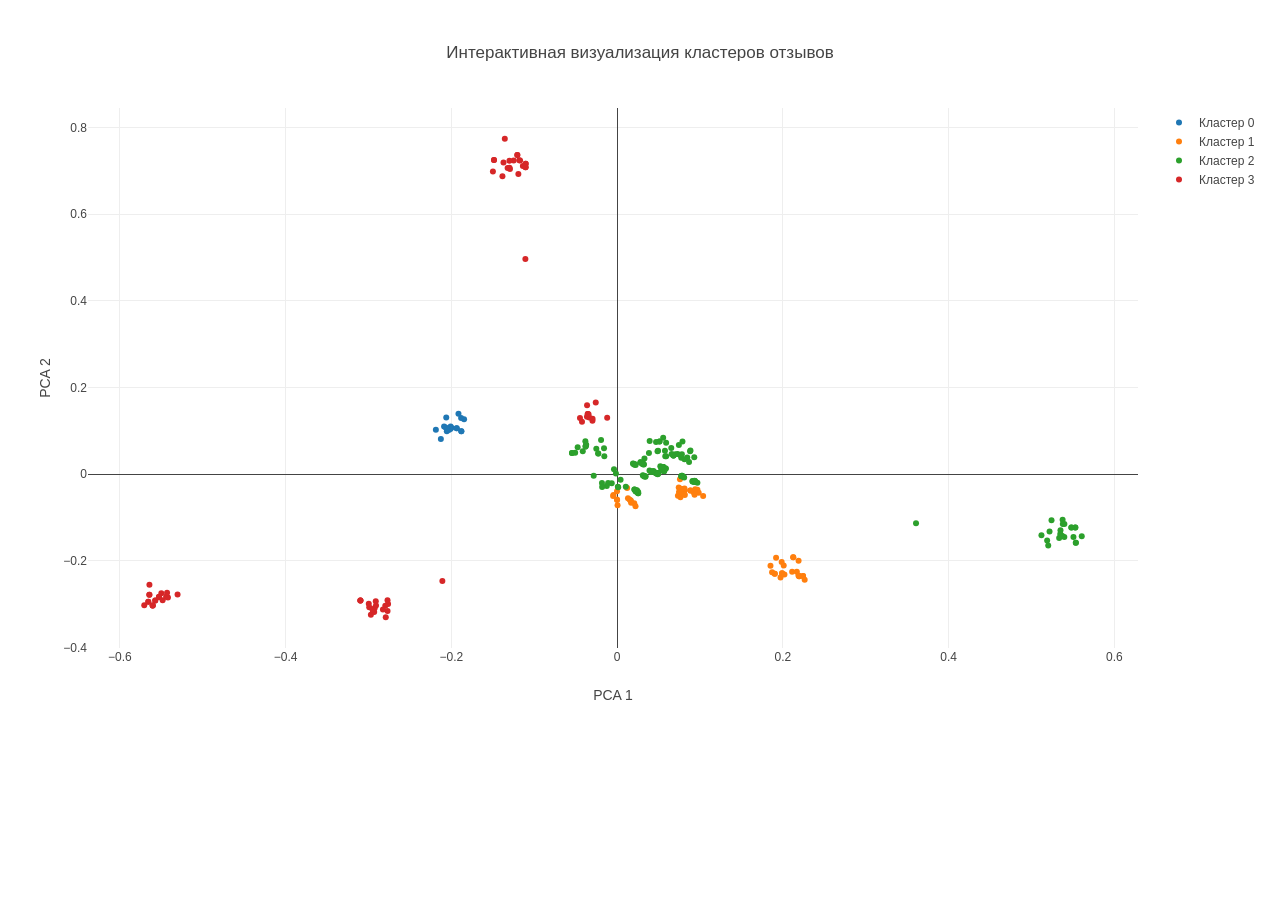
<file: exports/interactive_clusters.html>
<!doctype html>
<html lang="ru">
<head>
<meta charset="utf-8">
<title>Кластеры отзывов</title>
<script src="https://cdn.plot.ly/plotly-2.30.0.min.js"></script>
</head>
<body>
<div id="plot" style="width:100%;height:720px;"></div>
<script>
const data = [{"type": "scatter", "mode": "markers", "name": "Кластер 0", "x": [-0.1935350367605424, -0.1998834604346709, -0.2054511987624455, -0.187956142809604, -0.2008387706017969, -0.2030623546812106, -0.187956142809604, -0.2051247215863119, -0.2186775995038212, -0.184630006846048, -0.1882099971753952, -0.2011053915726102, -0.2068208238985067, -0.208754832118382, -0.1914094423859451, -0.2061624263654697, -0.1935350367605424, -0.21267070286177, -0.2051247215863119], "y": [0.1064019684019711, 0.1070050694998757, 0.0994685267263412, 0.0990475694053632, 0.1100418438389582, 0.1021121495210004, 0.0990475694053632, 0.1039159598385057, 0.1026105368648518, 0.1268139899203932, 0.1297067414504554, 0.104470489678224, 0.1079945899506517, 0.110167531610507, 0.1396970731530697, 0.1311142730259962, 0.1064019684019711, 0.0810483759568161, 0.1039159598385057], "text": ["Умные часы FitTime Pro<br>Оценка: 5<br>позитивный<br>Сервис магазина порадовал, товар новый, без дефектов и царапин. Особенно заметно: удобно, аккуратно.", "Электрочайник GlassHeat<br>Оценка: 4<br>позитивный<br>Сервис магазина порадовал, товар новый, без дефектов и царапин. Особенно заметно: выгодно, приятно.", "Игровая мышь CyberClick<br>Оценка: 5<br>позитивный<br>Сервис магазина порадовал, товар новый, без дефектов и царапин. Особенно заметно: надежно, качественно.", "Клавиатура KeyMaster RGB<br>Оценка: 5<br>позитивный<br>Сервис магазина порадовал, товар новый, без дефектов и царапин. Особенно заметно: удобно, качественно.", "Смартфон Aurora X1<br>Оценка: 5<br>позитивный<br>Сервис магазина порадовал, товар новый, без дефектов и царапин. Особенно заметно: приятно, надежно.", "Смартфон Aurora X1<br>Оценка: 4<br>позитивный<br>Сервис магазина порадовал, товар новый, без дефектов и царапин. Особенно заметно: качественно, удобно.", "Смартфон Aurora X1<br>Оценка: 4<br>позитивный<br>Сервис магазина порадовал, товар новый, без дефектов и царапин. Особенно заметно: удобно, качественно.", "Ноутбук VectorBook 14<br>Оценка: 4<br>позитивный<br>Сервис магазина порадовал, товар новый, без дефектов и царапин. Особенно заметно: выгодно, качественно.", "Смартфон Aurora X1<br>Оценка: 5<br>позитивный<br>Сервис магазина порадовал, товар новый, без дефектов и царапин. Особенно заметно: стильно, аккуратно.", "Ноутбук VectorBook 14<br>Оценка: 4<br>позитивный<br>Сервис магазина порадовал, товар новый, без дефектов и царапин. Особенно заметно: быстро, качественно.", "Ноутбук VectorBook 14<br>Оценка: 5<br>позитивный<br>Сервис магазина порадовал, товар новый, без дефектов и царапин. Особенно заметно: быстро, выгодно.", "Смартфон Aurora X1<br>Оценка: 5<br>позитивный<br>Сервис магазина порадовал, товар новый, без дефектов и царапин. Особенно заметно: стильно, быстро.", "Кофемашина AromaBarista<br>Оценка: 5<br>позитивный<br>Сервис магазина порадовал, товар новый, без дефектов и царапин. Особенно заметно: выгодно, аккуратно.", "Пылесос CleanBot Mini<br>Оценка: 5<br>позитивный<br>Сервис магазина порадовал, товар новый, без дефектов и царапин. Особенно заметно: надежно, аккуратно.", "Беспроводные наушники SonicPods<br>Оценка: 4<br>позитивный<br>Сервис магазина порадовал, товар новый, без дефектов и царапин. Особенно заметно: быстро, надежно.", "Кофемашина AromaBarista<br>Оценка: 4<br>позитивный<br>Сервис магазина порадовал, товар новый, без дефектов и царапин. Особенно заметно: аккуратно, надежно.", "Беспроводные наушники SonicPods<br>Оценка: 5<br>позитивный<br>Сервис магазина порадовал, товар новый, без дефектов и царапин. Особенно заметно: удобно, аккуратно.", "Смартфон Aurora X1<br>Оценка: 5<br>позитивный<br>Сервис магазина порадовал, товар новый, без дефектов и царапин. Особенно заметно: стильно, удобно.", "Роутер HomeNet AX<br>Оценка: 5<br>позитивный<br>Сервис магазина порадовал, товар новый, без дефектов и царапин. Особенно заметно: выгодно, качественно."], "hovertemplate": "%{text}<extra></extra>"}, {"type": "scatter", "mode": "markers", "name": "Кластер 1", "x": [0.0810120068661601, -0.0043689872535872, 0.0153953435918509, 0.0817187796809462, 0.2125703298379885, 0.0169212598378737, 0.0743851226456276, 0.0813263767330608, 0.0813263767330608, 0.0207075261788238, 0.0969362389014038, -0.0048039878964296, 0.2112619800751808, 0.0222346390283662, 0.2190243263816879, 0.1986003805338644, -0.000149865914163, 0.2196433082182315, 0.0764299980477526, -9.633302951113072e-05, 0.0734089080568052, 0.0164969023847148, 0.0884392139133386, 0.1918700973270299, 0.098476221599422, 0.1901533017949491, 0.1904314554538398, 0.0884392139133386, 0.2196433082182315, 0.0792664266798312, 0.0925903700566027, 0.1990843345914504, 0.1851146105022492, 0.0810120068661601, 0.2243997849075507, 0.2169183681354521, 0.0813590207980573, 0.2243997849075507, 0.0121499240313318, 0.0164278324566812, 0.0759030811003337, 0.0761636017206116, 0.2188598283849144, 0.0005574807533068, 0.0131445926784317, 0.2010672170773437, 0.1990843345914504, 0.0770373237580223, 0.0942634000146013, 0.2263630504026962, 0.0935194515741553, 0.2125703298379885, 0.1972168094264319, 0.1038617037254016, 0.2019497033272417, 0.1870279041738426, 0.0747162271988933, 1.9218227135586023e-05], "y": [-0.0459492770788745, -0.0478127779267991, -0.0587974619729057, -0.047849137927378, -0.1916567665496476, -0.0657830969006078, -0.0307105408810264, -0.0371628263896908, -0.0371628263896908, -0.0666261739494294, -0.0355157336828752, -0.0501679634563285, -0.2251792122244504, -0.0736160951845332, -0.1994697662090037, -0.2024192532758816, -0.0583035523089921, -0.2351234958111943, -0.0529409802143594, -0.0390635471517182, -0.0498584350594006, -0.0606097874204135, -0.0373905132456795, -0.1925931833024882, -0.0425367910159827, -0.2296190492200623, -0.2294118738651321, -0.0373905132456795, -0.2351234958111943, -0.0342869184419494, -0.0423469169413922, -0.228463649934246, -0.2110044664191454, -0.0459492770788745, -0.2345737200351878, -0.2250301631943406, -0.0326593090520599, -0.2345737200351878, -0.031536706848304, -0.0609911846226651, -0.0113028057784059, -0.0423148197010274, -0.2338333337839477, -0.0713603432006065, -0.0556263520567821, -0.2102705256582656, -0.228463649934246, -0.0335536909507686, -0.034732581821431, -0.2434720821113769, -0.0475501748731388, -0.1916567665496476, -0.2384119720877764, -0.0503991406651441, -0.2314059687508415, -0.2259853913402606, -0.0409941002881892, -0.0594286215093503], "text": ["Умные часы FitTime Pro<br>Оценка: 3<br>негативный<br>Нормально за свою цену, есть плюсы и минусы. Особенно заметно: стильно, но возврат.", "Пылесос CleanBot Mini<br>Оценка: 3<br>негативный<br>Обычный товар, в целом работает, но без сильных преимуществ. Особенно заметно: аккуратно, но шум. Меня зовут [NAME], телефон [PHONE].", "Кофемашина AromaBarista<br>Оценка: 3<br>негативный<br>Обычный товар, в целом работает, но без сильных преимуществ. Особенно заметно: приятно, но возврат.", "Планшет TabLine 10<br>Оценка: 3<br>негативный<br>Нормально за свою цену, есть плюсы и минусы. Особенно заметно: стильно, но медленно.", "Пылесос CleanBot Mini<br>Оценка: 3<br>негативный<br>Покупка средняя, ожидания [NAME] оправдались. Особенно заметно: быстро, но царапина.", "Электрочайник GlassHeat<br>Оценка: 3<br>негативный<br>Обычный товар, в целом работает, но без сильных преимуществ. Особенно заметно: удобно, но возврат.", "Планшет TabLine 10<br>Оценка: 3<br>негативный<br>Нормально за свою цену, есть плюсы и минусы. Особенно заметно: надежно, но поломка.", "Клавиатура KeyMaster RGB<br>Оценка: 3<br>негативный<br>Нормально за свою цену, есть плюсы и минусы. Особенно заметно: выгодно, но медленно.", "Умные часы FitTime Pro<br>Оценка: 3<br>негативный<br>Нормально за свою цену, есть плюсы и минусы. Особенно заметно: выгодно, но медленно.", "Умные часы FitTime Pro<br>Оценка: 3<br>негативный<br>Обычный товар, в целом работает, но без сильных преимуществ. Особенно заметно: приятно, но шум.", "Роутер HomeNet AX<br>Оценка: 3<br>негативный<br>Нормально за свою цену, есть плюсы и минусы. Особенно заметно: приятно, но возврат.", "Умные часы FitTime Pro<br>Оценка: 3<br>негативный<br>Обычный товар, в целом работает, но без сильных преимуществ. Особенно заметно: качественно, но брак. Меня зовут [NAME], телефон [PHONE].", "Планшет TabLine 10<br>Оценка: 3<br>негативный<br>Покупка средняя, ожидания [NAME] оправдались. Особенно заметно: удобно, но задержка.", "Роутер HomeNet AX<br>Оценка: 3<br>негативный<br>Обычный товар, в целом работает, но без сильных преимуществ. Особенно заметно: удобно, но шум.", "Ноутбук VectorBook 14<br>Оценка: 3<br>негативный<br>Покупка средняя, ожидания [NAME] оправдались. Особенно заметно: быстро, но шум.", "Монитор VisionView 27<br>Оценка: 3<br>негативный<br>Покупка средняя, ожидания [NAME] оправдались. Особенно заметно: аккуратно, но шум.", "Ноутбук VectorBook 14<br>Оценка: 3<br>негативный<br>Обычный товар, в целом работает, но без сильных преимуществ. Особенно заметно: выгодно, но возврат.", "Ноутбук VectorBook 14<br>Оценка: 3<br>негативный<br>Покупка средняя, ожидания [NAME] оправдались. Особенно заметно: удобно, но царапина.", "Планшет TabLine 10<br>Оценка: 3<br>негативный<br>Можно пользоваться, но качество не идеальное. Особенно заметно: стильно, но медленно.", "Умные часы FitTime Pro<br>Оценка: 3<br>негативный<br>Обычный товар, в целом работает, но без сильных преимуществ. Особенно заметно: аккуратно, но царапина.", "Игровая мышь CyberClick<br>Оценка: 3<br>негативный<br>Можно пользоваться, но качество не идеальное. Особенно заметно: стильно, но задержка.", "Электрочайник GlassHeat<br>Оценка: 3<br>негативный<br>Обычный товар, в целом работает, но без сильных преимуществ. Особенно заметно: приятно, но медленно.", "Смартфон Aurora X1<br>Оценка: 3<br>негативный<br>Можно пользоваться, но качество не идеальное. Особенно заметно: приятно, но неудобно.", "Электрочайник GlassHeat<br>Оценка: 3<br>негативный<br>Покупка средняя, ожидания [NAME] оправдались. Особенно заметно: аккуратно, но возврат.", "Умные часы FitTime Pro<br>Оценка: 3<br>негативный<br>Нормально за свою цену, есть плюсы и минусы. Особенно заметно: удобно, но возврат.", "Электрочайник GlassHeat<br>Оценка: 3<br>негативный<br>Покупка средняя, ожидания [NAME] оправдались. Особенно заметно: стильно, но задержка.", "Электрочайник GlassHeat<br>Оценка: 3<br>негативный<br>Покупка средняя, ожидания [NAME] оправдались. Особенно заметно: стильно, но неудобно.", "Умные часы FitTime Pro<br>Оценка: 3<br>негативный<br>Можно пользоваться, но качество не идеальное. Особенно заметно: приятно, но неудобно.", "Роутер HomeNet AX<br>Оценка: 3<br>негативный<br>Покупка средняя, ожидания [NAME] оправдались. Особенно заметно: удобно, но царапина.", "Ноутбук VectorBook 14<br>Оценка: 3<br>негативный<br>Нормально за свою цену, есть плюсы и минусы. Особенно заметно: надежно, но возврат.", "Ноутбук VectorBook 14<br>Оценка: 3<br>негативный<br>Можно пользоваться, но качество не идеальное. Особенно заметно: приятно, но медленно.", "Ноутбук VectorBook 14<br>Оценка: 3<br>негативный<br>Покупка средняя, ожидания [NAME] оправдались. Особенно заметно: надежно, но шум.", "Электрочайник GlassHeat<br>Оценка: 3<br>негативный<br>Покупка средняя, ожидания [NAME] оправдались. Особенно заметно: выгодно, но поломка.", "Ноутбук VectorBook 14<br>Оценка: 3<br>негативный<br>Нормально за свою цену, есть плюсы и минусы. Особенно заметно: стильно, но возврат.", "Ноутбук VectorBook 14<br>Оценка: 3<br>негативный<br>Покупка средняя, ожидания [NAME] оправдались. Особенно заметно: приятно, но шум.", "Электрочайник GlassHeat<br>Оценка: 3<br>негативный<br>Покупка средняя, ожидания [NAME] оправдались. Особенно заметно: приятно, но медленно.", "Электрочайник GlassHeat<br>Оценка: 3<br>негативный<br>Можно пользоваться, но качество не идеальное. Особенно заметно: качественно, но возврат.", "Умные часы FitTime Pro<br>Оценка: 3<br>негативный<br>Покупка средняя, ожидания [NAME] оправдались. Особенно заметно: приятно, но шум.", "Умные часы FitTime Pro<br>Оценка: 3<br>негативный<br>Обычный товар, в целом работает, но без сильных преимуществ. Особенно заметно: быстро, но поломка.", "Умные часы FitTime Pro<br>Оценка: 3<br>негативный<br>Обычный товар, в целом работает, но без сильных преимуществ. Особенно заметно: приятно, но царапина.", "Роутер HomeNet AX<br>Оценка: 3<br>негативный<br>Нормально за свою цену, есть плюсы и минусы. Особенно заметно: аккуратно, но неудобно.", "Планшет TabLine 10<br>Оценка: 3<br>негативный<br>Можно пользоваться, но качество не идеальное. Особенно заметно: выгодно, но царапина.", "Клавиатура KeyMaster RGB<br>Оценка: 3<br>негативный<br>Покупка средняя, ожидания [NAME] оправдались. Особенно заметно: удобно, но медленно.", "Монитор VisionView 27<br>Оценка: 3<br>негативный<br>Обычный товар, в целом работает, но без сильных преимуществ. Особенно заметно: стильно, но царапина.", "Кофемашина AromaBarista<br>Оценка: 3<br>негативный<br>Обычный товар, в целом работает, но без сильных преимуществ. Особенно заметно: приятно, но неудобно.", "Игровая мышь CyberClick<br>Оценка: 3<br>негативный<br>Покупка средняя, ожидания [NAME] оправдались. Особенно заметно: качественно, но возврат.", "Роутер HomeNet AX<br>Оценка: 3<br>негативный<br>Покупка средняя, ожидания [NAME] оправдались. Особенно заметно: надежно, но шум.", "Кофемашина AromaBarista<br>Оценка: 3<br>негативный<br>Нормально за свою цену, есть плюсы и минусы. Особенно заметно: надежно, но задержка.", "Пылесос CleanBot Mini<br>Оценка: 3<br>негативный<br>Нормально за свою цену, есть плюсы и минусы. Особенно заметно: приятно, но задержка.", "Пылесос CleanBot Mini<br>Оценка: 3<br>негативный<br>Покупка средняя, ожидания [NAME] оправдались. Особенно заметно: удобно, но шум.", "Смартфон Aurora X1<br>Оценка: 3<br>негативный<br>Можно пользоваться, но качество не идеальное. Особенно заметно: удобно, но возврат.", "Клавиатура KeyMaster RGB<br>Оценка: 3<br>негативный<br>Покупка средняя, ожидания [NAME] оправдались. Особенно заметно: быстро, но царапина.", "Ноутбук VectorBook 14<br>Оценка: 3<br>негативный<br>Покупка средняя, ожидания [NAME] оправдались. Особенно заметно: стильно, но медленно.", "Монитор VisionView 27<br>Оценка: 3<br>негативный<br>Нормально за свою цену, есть плюсы и минусы. Особенно заметно: удобно, но шум.", "Электрочайник GlassHeat<br>Оценка: 3<br>негативный<br>Покупка средняя, ожидания [NAME] оправдались. Особенно заметно: выгодно, но шум.", "Клавиатура KeyMaster RGB<br>Оценка: 3<br>негативный<br>Покупка средняя, ожидания [NAME] оправдались. Особенно заметно: стильно, но брак.", "Монитор VisionView 27<br>Оценка: 3<br>негативный<br>Можно пользоваться, но качество не идеальное. Особенно заметно: надежно, но медленно.", "Монитор VisionView 27<br>Оценка: 3<br>негативный<br>Обычный товар, в целом работает, но без сильных преимуществ. Особенно заметно: надежно, но царапина."], "hovertemplate": "%{text}<extra></extra>"}, {"type": "scatter", "mode": "markers", "name": "Кластер 2", "x": [0.0484895855963807, 0.0254768192043922, -0.0013953952820137, 0.0730901202274609, -0.0124514019193872, 0.0531848123484074, 0.0934438085242475, 0.560726233738308, -0.0379963853704903, 0.0252872153480442, 0.0196077906479951, 0.0487251969871043, 0.0341777471811027, 0.5529832960274148, 0.0554724589834609, 0.0484895855963808, 0.0242395740530794, 0.0592743747571012, 0.5397592641191826, 0.0534224763266615, 0.0809400538357611, 0.0470046269928152, -0.0376932365022726, 0.0868396956399628, 0.0437920384659939, 0.0207893666951445, -0.0414097571506319, 0.0761210120335257, 0.0909903267487119, 0.0462500182612777, 0.0587447798566279, 0.0391433781155347, 0.0209597113803162, 0.5376135759207266, 0.042705188959705, 0.0932252373096135, 0.5529832960274148, 0.0940252835384446, 0.0547514373790809, 0.0225337547807883, -0.0182509907104989, 0.0105072578107244, 0.3607303687478917, 0.5378622615055315, 0.0910109542435199, 0.0217389498245441, -0.0505956273605179, -0.0382741627409841, 0.5242631520089888, 0.0009173801132953, 0.0468634238185229, 0.0566920069081134, 0.0013470853463967, 0.0969232971389443, -0.0379963853704903, 0.0511786342486618, 0.0782367171419471, 0.0544432372212425, -0.0180193614617243, 0.0343174867411597, 0.5189759549952978, -0.0037404257106275, -0.0544113170911699, 0.0774093647196196, 0.0331224226440542, 0.5535821915183905, 0.0556222690459746, 0.0745734753634237, 0.5350506987194649, 0.0776627725007396, 0.0916098297513582, -0.0157781324252039, 0.0539316246103276, 0.0549299546004943, 0.055422438886863, 0.0789009207946774, 0.0933119720470923, 0.0680035005789175, 0.0680035005789175, 0.0468634238185229, 0.0497683663784407, 0.0322292573161237, 0.0658520301058345, 0.0410236330969525, 0.5481956459383591, 0.0846887869098872, 0.5535821915183905, 0.0554218880355703, 0.0330164157205052, 0.0442584948960978, 0.0282210993619378, 0.0546413969513984, -0.0250616892762496, 0.0042225526818254, 0.5507200482330695, 0.0255548732170955, 0.0776627725007396, 0.0568509114245604, 0.0776627725007396, 0.0702710848318734, 0.0778929836840487, 0.0282210993619378, 0.0236483584172587, 0.0328876349112735, 0.0487798447183645, 0.0478855889337573, 0.0930052206404365, 0.0494180710364023, 0.0783491493705471, 0.0581588162027512, 0.0577655293251672, 0.0939846501369867, -0.0227518508230616, 0.0311170938175267, 0.0304638553663451, 0.0511786342486618, 0.0393032964656005, 0.0322758628831499, 0.5120944942960002, 0.0587447798566279, 0.0591626868652055, 0.0553246308119287, 0.0538341589299332, 0.0310068240330902, 0.535460132635456, 0.03096934627698, -0.0154089449744041, 0.5348226999003821, 0.0781498910708295, 0.0209597113803162, 0.024063065956931, 0.0680035005789175, -0.0064653438510527, 0.0521556694417622, 0.0302085588334278, -0.0475599639236303, 0.0207893666951445, -0.0193430747041668, -0.0227518508230616, 0.0299739621766255, 0.5396955436866824, -0.0544113170911699, 0.0560322601765307, 0.0384446402452264, 0.0881048058191011, 0.0191966231291407, 0.0226830022042614, 0.0931544507045219, 0.0224401174215539, -0.0108355247501525, 0.0541259211390197, 0.0220943573397287, 0.0798376835052454, 0.5334669185823396, 0.0885261091861068, 0.0812885115284956, 0.0556141834136394, -0.0372839483310894, 0.0546469223734251, 0.5202711997505167, 0.5481956459383591, 0.0489868447397787, 0.0296289242807178, 0.0315345385506617, 0.5218551447692867, 0.0653882188080021, -0.0282062409543294, 0.537255439268182], "y": [0.0029878964127308, -0.0408515985125746, 0.0015073373634403, 0.0469553878604406, -0.0273334818656545, 0.0169436438273815, -0.0151659350260242, -0.1430093408070517, 0.0640637782761606, -0.0439709375187494, 0.0243013624482136, 0.0023399210300895, -0.0059651457545681, -0.1228084455538392, 0.010562706471828, 0.0029878964127306, -0.0417632399646341, 0.0414697435088649, -0.1149818925409973, 0.0110743095315251, -0.0073418836937986, 0.0742585235721133, 0.0667596394021157, 0.0281281063545442, 0.0070150317823345, 0.0224551940780519, 0.0531470918245135, 0.0443930933734027, -0.0165786877504, 0.0034954178164702, 0.0131214183443372, 0.0086820840002613, -0.0353099953715699, -0.1051748998610626, 0.0071102071528273, -0.0172629318275479, -0.1228084455538392, -0.0155204395680554, 0.010739029559175, -0.0375502211836577, -0.0202027220172944, -0.0286606367059323, -0.1133363541456041, -0.1145141715971354, -0.0155507595495262, 0.022808185427801, 0.0496310231917896, 0.0759596791650442, -0.1060484889773279, -0.0287185474996544, 0.0028167669122386, 0.007366393540139, -0.0297723536564104, -0.0198800211713111, 0.0640637782761606, 0.075803616961482, -0.0037374221763095, 0.0107684197737569, -0.0294726005743786, -0.0044084947494392, -0.1528709342764785, 0.0114334203401053, 0.0492570900831017, 0.037889899940249, -0.0039814776550001, -0.1578048363301451, 0.0163593116952565, 0.0677644467550131, -0.1294192696224926, -0.004591666835624, -0.0164687632633516, 0.0597635493061146, 0.0101962175714344, 0.0170028064791909, 0.0085993407646058, 0.0757792304914489, -0.0162164061172815, 0.0431294242063216, 0.0431294242063216, 0.0028167669122386, 0.0010127681222739, 0.0223031801437803, 0.0469573517662559, 0.0049926443951958, -0.1229664808489498, 0.0384512074266556, -0.1578048363301451, 0.0081326829732409, 0.0363086680241856, 0.006935302100954, 0.0276816706291985, 0.0147776153761636, 0.0587490470817217, -0.0127675079381802, -0.1445455165605564, -0.0436518420243288, -0.004591666835624, 0.0069075260242177, -0.004591666835624, 0.0464131738307975, -0.0037997593010533, 0.0276816706291985, -0.0367872865249468, -0.0049227330185229, 0.0532187234899344, 0.0012789883874116, -0.0177822659428749, 0.0542485568690395, -0.0035082237847333, 0.0415188768200372, 0.0544409822303009, -0.0161227733128621, 0.0475866018717052, -0.002239325784995, 0.0250166904776394, 0.075803616961482, 0.0767057082117462, 0.0228538780267774, -0.1407335347084553, 0.0131214183443372, 0.0727552053369575, 0.0165749906222366, 0.0161808463988748, 0.0260221420073621, -0.1400412551187765, 0.0232488265212976, 0.0414020874383169, -0.1380534534183001, 0.0459018826376262, -0.0353099953715699, -0.0372596286141452, 0.0431294242063216, -0.021041931123775, 0.0183295179634025, 0.0263557972364128, 0.0623298922835644, 0.0224551940780519, 0.0787738815700309, 0.0475866018717052, 0.0255060256851294, -0.1446347080090119, 0.0492570900831017, 0.0166539041599698, 0.0490971583102428, 0.0529884296386779, 0.0247485730786419, -0.0395438071664522, 0.0394150428220582, 0.0211280927515982, -0.0204709705356305, 0.0126072436198357, -0.0383652502520677, -0.0053087899238776, -0.1471565436824952, 0.0547062355392976, 0.0348017762529574, 0.0841750647457643, 0.0678745816194923, 0.016692303482378, -0.1646508580653576, -0.1229664808489498, -0.0001142949603084, 0.0256629020906523, -0.0033337747096353, -0.1319231838920656, 0.0603724560676104, -0.0037265105415174, -0.1423009145267032], "text": ["Планшет TabLine 10<br>Оценка: 2<br>негативный<br>Цена завышена, ожидала большего, функциональность неудобная. Особенно заметно: царапина, шум.", "Роутер HomeNet AX<br>Оценка: 2<br>негативный<br>Плохой опыт, после недели использования [NAME] неисправность. Особенно заметно: шум, возврат.", "Электрочайник GlassHeat<br>Оценка: 5<br>позитивный<br>Хорошая [NAME], приятный дизайн, цена полностью оправдана. Особенно заметно: быстро, выгодно.", "Кофемашина AromaBarista<br>Оценка: 4<br>позитивный<br>За свои деньги просто супер, функциональность отличная, нареканий нет. Особенно заметно: качественно, выгодно.", "Смартфон Aurora X1<br>Оценка: 5<br>позитивный<br>Хорошая [NAME], приятный дизайн, цена полностью оправдана. Особенно заметно: качественно, удобно.", "Планшет TabLine 10<br>Оценка: 2<br>негативный<br>Покупкой недовольна, заряд держит мало, подключение часто пропадает. Особенно заметно: задержка, неудобно.", "Электрочайник GlassHeat<br>Оценка: 1<br>негативный<br>Не рекомендую, устройство шумит, иногда зависает и плохо работает. Особенно заметно: неудобно, брак.", "Смартфон Aurora X1<br>Оценка: 4<br>позитивный<br>Покупка удачная, устройство тихое, красивое и надежное. Особенно заметно: удобно, приятно.", "Планшет TabLine 10<br>Оценка: 4<br>позитивный<br>Очень удобная [NAME], пользуюсь каждый день, рекомендую к покупке. Особенно заметно: стильно, быстро.", "Роутер HomeNet AX<br>Оценка: 2<br>негативный<br>Плохой опыт, после недели использования [NAME] неисправность. Особенно заметно: шум, медленно.", "Беспроводные наушники SonicPods<br>Оценка: 2<br>негативный<br>Товар разочаровал, качество слабое, появились проблемы уже в первый день. Особенно заметно: поломка, царапина.", "Смартфон Aurora X1<br>Оценка: 2<br>негативный<br>Пришёл брак, пришлось писать в поддержку и оформлять возврат. Особенно заметно: царапина, брак.", "Клавиатура KeyMaster RGB<br>Оценка: 1<br>негативный<br>Не подошло, работает нестабильно, интерфейс неудобный и медленный. Особенно заметно: неудобно, шум.", "Игровая мышь CyberClick<br>Оценка: 5<br>позитивный<br>Покупка удачная, устройство тихое, красивое и надежное. Особенно заметно: качественно, приятно.", "Электрочайник GlassHeat<br>Оценка: 2<br>негативный<br>Доставка задержалась, коробка была мятая, впечатление испорчено. Особенно заметно: брак, царапина.", "Роутер HomeNet AX<br>Оценка: 2<br>негативный<br>Цена завышена, ожидала большего, функциональность неудобная. Особенно заметно: царапина, шум.", "Ноутбук VectorBook 14<br>Оценка: 2<br>негативный<br>Плохой опыт, после недели использования [NAME] неисправность. Особенно заметно: шум, брак.", "Планшет TabLine 10<br>Оценка: 5<br>позитивный<br>Качество выше ожиданий, упаковка аккуратная, доставка пришла вовремя. Особенно заметно: приятно, удобно.", "Электрочайник GlassHeat<br>Оценка: 4<br>позитивный<br>Покупка удачная, устройство тихое, красивое и надежное. Особенно заметно: быстро, удобно.", "Клавиатура KeyMaster RGB<br>Оценка: 1<br>негативный<br>Доставка задержалась, коробка была мятая, впечатление испорчено. Особенно заметно: задержка, брак.", "Монитор VisionView 27<br>Оценка: 2<br>негативный<br>Описание на сайте красивое, но в реальности товар заметно хуже. Особенно заметно: шум, возврат.", "Умные часы FitTime Pro<br>Оценка: 5<br>позитивный<br>Качество выше ожиданий, упаковка аккуратная, доставка пришла вовремя. Особенно заметно: аккуратно, качественно.", "Роутер HomeNet AX<br>Оценка: 5<br>позитивный<br>Очень удобная [NAME], пользуюсь каждый день, рекомендую к покупке. Особенно заметно: выгодно, приятно.", "Клавиатура KeyMaster RGB<br>Оценка: 5<br>позитивный<br>За свои деньги просто супер, функциональность отличная, нареканий нет. Особенно заметно: удобно, стильно.", "Пылесос CleanBot Mini<br>Оценка: 2<br>негативный<br>Цена завышена, ожидала большего, функциональность неудобная. Особенно заметно: возврат, неудобно.", "Игровая мышь CyberClick<br>Оценка: 1<br>негативный<br>Товар разочаровал, качество слабое, появились проблемы уже в первый день. Особенно заметно: шум, поломка.", "Электрочайник GlassHeat<br>Оценка: 5<br>позитивный<br>Очень удобная [NAME], пользуюсь каждый день, рекомендую к покупке. Особенно заметно: выгодно, удобно.", "Роутер HomeNet AX<br>Оценка: 5<br>позитивный<br>За свои деньги просто супер, функциональность отличная, нареканий нет. Особенно заметно: надежно, приятно.", "Роутер HomeNet AX<br>Оценка: 2<br>негативный<br>Не рекомендую, устройство шумит, иногда зависает и плохо работает. Особенно заметно: медленно, брак.", "Беспроводные наушники SonicPods<br>Оценка: 2<br>негативный<br>Цена завышена, ожидала большего, функциональность неудобная. Особенно заметно: возврат, шум.", "Роутер HomeNet AX<br>Оценка: 2<br>негативный<br>Покупкой недовольна, заряд держит мало, подключение часто пропадает. Особенно заметно: царапина, шум.", "Игровая мышь CyberClick<br>Оценка: 2<br>негативный<br>Цена завышена, ожидала большего, функциональность неудобная. Особенно заметно: царапина, брак. Свяжитесь со мной по номеру [PHONE].", "Клавиатура KeyMaster RGB<br>Оценка: 1<br>негативный<br>Плохой опыт, после недели использования [NAME] неисправность. Особенно заметно: поломка, брак.", "Электрочайник GlassHeat<br>Оценка: 4<br>позитивный<br>Покупка удачная, устройство тихое, красивое и надежное. Особенно заметно: быстро, выгодно.", "Клавиатура KeyMaster RGB<br>Оценка: 1<br>негативный<br>Цена завышена, ожидала большего, функциональность неудобная. Особенно заметно: поломка, царапина.", "Электрочайник GlassHeat<br>Оценка: 2<br>негативный<br>Не рекомендую, устройство шумит, иногда зависает и плохо работает. Особенно заметно: возврат, царапина.", "Клавиатура KeyMaster RGB<br>Оценка: 4<br>позитивный<br>Покупка удачная, устройство тихое, красивое и надежное. Особенно заметно: качественно, приятно.", "Планшет TabLine 10<br>Оценка: 2<br>негативный<br>Не рекомендую, устройство шумит, иногда зависает и плохо работает. Особенно заметно: брак, неудобно.", "Умные часы FitTime Pro<br>Оценка: 2<br>негативный<br>Доставка задержалась, коробка была мятая, впечатление испорчено. Особенно заметно: неудобно, царапина.", "Ноутбук VectorBook 14<br>Оценка: 2<br>негативный<br>Плохой опыт, после недели использования [NAME] неисправность. Особенно заметно: поломка, медленно.", "Роутер HomeNet AX<br>Оценка: 5<br>позитивный<br>Хорошая [NAME], приятный дизайн, цена полностью оправдана. Особенно заметно: выгодно, аккуратно.", "Беспроводные наушники SonicPods<br>Оценка: 4<br>позитивный<br>Хорошая [NAME], приятный дизайн, цена полностью оправдана. Особенно заметно: удобно, приятно.", "Умные часы FitTime Pro<br>Оценка: 4<br>позитивный<br>Покупка удачная, устройство тихое, красивое и надежное. Особенно заметно: качественно, стильно. Меня зовут [NAME], телефон [PHONE].", "Беспроводные наушники SonicPods<br>Оценка: 5<br>позитивный<br>Покупка удачная, устройство тихое, красивое и надежное. Особенно заметно: быстро, стильно.", "Планшет TabLine 10<br>Оценка: 2<br>негативный<br>Не рекомендую, устройство шумит, иногда зависает и плохо работает. Особенно заметно: брак, задержка.", "Умные часы FitTime Pro<br>Оценка: 2<br>негативный<br>Товар разочаровал, качество слабое, появились проблемы уже в первый день. Особенно заметно: брак, шум.", "Умные часы FitTime Pro<br>Оценка: 5<br>позитивный<br>Очень удобная [NAME], пользуюсь каждый день, рекомендую к покупке. Особенно заметно: стильно, качественно.", "Монитор VisionView 27<br>Оценка: 4<br>позитивный<br>Очень удобная [NAME], пользуюсь каждый день, рекомендую к покупке. Особенно заметно: выгодно, быстро.", "Монитор VisionView 27<br>Оценка: 4<br>позитивный<br>Покупка удачная, устройство тихое, красивое и надежное. Особенно заметно: аккуратно, качественно.", "Электрочайник GlassHeat<br>Оценка: 4<br>позитивный<br>Хорошая [NAME], приятный дизайн, цена полностью оправдана. Особенно заметно: удобно, надежно.", "Пылесос CleanBot Mini<br>Оценка: 1<br>негативный<br>Пришёл брак, пришлось писать в поддержку и оформлять возврат. Особенно заметно: брак, возврат.", "Планшет TabLine 10<br>Оценка: 2<br>негативный<br>Доставка задержалась, коробка была мятая, впечатление испорчено. Особенно заметно: возврат, шум.", "Роутер HomeNet AX<br>Оценка: 4<br>позитивный<br>Хорошая [NAME], приятный дизайн, цена полностью оправдана. Особенно заметно: удобно, качественно.", "Умные часы FitTime Pro<br>Оценка: 2<br>негативный<br>Не рекомендую, устройство шумит, иногда зависает и плохо работает. Особенно заметно: царапина, шум.", "Смартфон Aurora X1<br>Оценка: 5<br>позитивный<br>Очень удобная [NAME], пользуюсь каждый день, рекомендую к покупке. Особенно заметно: стильно, быстро.", "Смартфон Aurora X1<br>Оценка: 4<br>позитивный<br>Качество выше ожиданий, упаковка аккуратная, доставка пришла вовремя. Особенно заметно: аккуратно, приятно.", "Игровая мышь CyberClick<br>Оценка: 2<br>негативный<br>Описание на сайте красивое, но в реальности товар заметно хуже. Особенно заметно: возврат, неудобно.", "Монитор VisionView 27<br>Оценка: 1<br>негативный<br>Доставка задержалась, коробка была мятая, впечатление испорчено. Особенно заметно: царапина, поломка.", "Умные часы FitTime Pro<br>Оценка: 5<br>позитивный<br>Хорошая [NAME], приятный дизайн, цена полностью оправдана. Особенно заметно: надежно, выгодно.", "Умные часы FitTime Pro<br>Оценка: 2<br>негативный<br>Не подошло, работает нестабильно, интерфейс неудобный и медленный. Особенно заметно: царапина, неудобно.", "Ноутбук VectorBook 14<br>Оценка: 4<br>позитивный<br>Покупка удачная, устройство тихое, красивое и надежное. Особенно заметно: выгодно, стильно.", "Кофемашина AromaBarista<br>Оценка: 5<br>позитивный<br>Хорошая [NAME], приятный дизайн, цена полностью оправдана. Особенно заметно: быстро, аккуратно.", "Планшет TabLine 10<br>Оценка: 5<br>позитивный<br>Очень удобная [NAME], пользуюсь каждый день, рекомендую к покупке. Особенно заметно: стильно, выгодно.", "Игровая мышь CyberClick<br>Оценка: 4<br>позитивный<br>За свои деньги просто супер, функциональность отличная, нареканий нет. Особенно заметно: качественно, стильно.", "Игровая мышь CyberClick<br>Оценка: 1<br>негативный<br>Не подошло, работает нестабильно, интерфейс неудобный и медленный. Особенно заметно: царапина, поломка.", "Беспроводные наушники SonicPods<br>Оценка: 5<br>позитивный<br>Покупка удачная, устройство тихое, красивое и надежное. Особенно заметно: удобно, стильно.", "Клавиатура KeyMaster RGB<br>Оценка: 2<br>негативный<br>Покупкой недовольна, заряд держит мало, подключение часто пропадает. Особенно заметно: царапина, неудобно.", "Беспроводные наушники SonicPods<br>Оценка: 4<br>позитивный<br>За свои деньги просто супер, функциональность отличная, нареканий нет. Особенно заметно: аккуратно, приятно.", "Кофемашина AromaBarista<br>Оценка: 5<br>позитивный<br>Покупка удачная, устройство тихое, красивое и надежное. Особенно заметно: приятно, аккуратно.", "Электрочайник GlassHeat<br>Оценка: 2<br>негативный<br>Описание на сайте красивое, но в реальности товар заметно хуже. Особенно заметно: медленно, поломка.", "Планшет TabLine 10<br>Оценка: 1<br>негативный<br>Не рекомендую, устройство шумит, иногда зависает и плохо работает. Особенно заметно: поломка, медленно.", "Беспроводные наушники SonicPods<br>Оценка: 4<br>позитивный<br>Очень удобная [NAME], пользуюсь каждый день, рекомендую к покупке. Особенно заметно: удобно, приятно.", "Пылесос CleanBot Mini<br>Оценка: 2<br>негативный<br>Доставка задержалась, коробка была мятая, впечатление испорчено. Особенно заметно: поломка, медленно.", "Планшет TabLine 10<br>Оценка: 1<br>негативный<br>Покупкой недовольна, заряд держит мало, подключение часто пропадает. Особенно заметно: брак, возврат.", "Электрочайник GlassHeat<br>Оценка: 2<br>негативный<br>Доставка задержалась, коробка была мятая, впечатление испорчено. Особенно заметно: неудобно, шум.", "Роутер HomeNet AX<br>Оценка: 5<br>позитивный<br>За свои деньги просто супер, функциональность отличная, нареканий нет. Особенно заметно: быстро, надежно.", "Планшет TabLine 10<br>Оценка: 1<br>негативный<br>Не рекомендую, устройство шумит, иногда зависает и плохо работает. Особенно заметно: царапина, неудобно.", "Планшет TabLine 10<br>Оценка: 5<br>позитивный<br>За свои деньги просто супер, функциональность отличная, нареканий нет. Особенно заметно: выгодно, качественно.", "Игровая мышь CyberClick<br>Оценка: 4<br>позитивный<br>За свои деньги просто супер, функциональность отличная, нареканий нет. Особенно заметно: выгодно, качественно.", "Пылесос CleanBot Mini<br>Оценка: 2<br>негативный<br>Пришёл брак, пришлось писать в поддержку и оформлять возврат. Особенно заметно: брак, возврат.", "Планшет TabLine 10<br>Оценка: 2<br>негативный<br>Пришёл брак, пришлось писать в поддержку и оформлять возврат. Особенно заметно: царапина, возврат.", "Кофемашина AromaBarista<br>Оценка: 1<br>негативный<br>Пластик дешевый, сборка хлипкая, товар не стоит своих денег. Особенно заметно: медленно, шум.", "Умные часы FitTime Pro<br>Оценка: 4<br>позитивный<br>За свои деньги просто супер, функциональность отличная, нареканий нет. Особенно заметно: выгодно, аккуратно.", "Беспроводные наушники SonicPods<br>Оценка: 1<br>негативный<br>Пришёл брак, пришлось писать в поддержку и оформлять возврат. Особенно заметно: поломка, медленно. Свяжитесь со мной по номеру [PHONE].", "Беспроводные наушники SonicPods<br>Оценка: 4<br>позитивный<br>Покупка удачная, устройство тихое, красивое и надежное. Особенно заметно: качественно, быстро.", "Монитор VisionView 27<br>Оценка: 4<br>позитивный<br>За свои деньги просто супер, функциональность отличная, нареканий нет. Особенно заметно: удобно, качественно.", "Планшет TabLine 10<br>Оценка: 4<br>позитивный<br>Покупка удачная, устройство тихое, красивое и надежное. Особенно заметно: удобно, стильно.", "Смартфон Aurora X1<br>Оценка: 1<br>негативный<br>Доставка задержалась, коробка была мятая, впечатление испорчено. Особенно заметно: шум, неудобно.", "Роутер HomeNet AX<br>Оценка: 4<br>позитивный<br>Качество выше ожиданий, упаковка аккуратная, доставка пришла вовремя. Особенно заметно: стильно, выгодно.", "Электрочайник GlassHeat<br>Оценка: 2<br>негативный<br>Цена завышена, ожидала большего, функциональность неудобная. Особенно заметно: неудобно, царапина.", "Умные часы FitTime Pro<br>Оценка: 1<br>негативный<br>Пластик дешевый, сборка хлипкая, товар не стоит своих денег. Особенно заметно: поломка, брак.", "Электрочайник GlassHeat<br>Оценка: 1<br>негативный<br>Покупкой недовольна, заряд держит мало, подключение часто пропадает. Особенно заметно: шум, поломка.", "Беспроводные наушники SonicPods<br>Оценка: 5<br>позитивный<br>Очень удобная [NAME], пользуюсь каждый день, рекомендую к покупке. Особенно заметно: удобно, качественно.", "Смартфон Aurora X1<br>Оценка: 5<br>позитивный<br>Хорошая [NAME], приятный дизайн, цена полностью оправдана. Особенно заметно: качественно, быстро.", "Беспроводные наушники SonicPods<br>Оценка: 5<br>позитивный<br>Покупка удачная, устройство тихое, красивое и надежное. Особенно заметно: удобно, качественно.", "Ноутбук VectorBook 14<br>Оценка: 2<br>негативный<br>Плохой опыт, после недели использования [NAME] неисправность. Особенно заметно: шум, царапина.", "Планшет TabLine 10<br>Оценка: 1<br>негативный<br>Описание на сайте красивое, но в реальности товар заметно хуже. Особенно заметно: медленно, поломка.", "Ноутбук VectorBook 14<br>Оценка: 1<br>негативный<br>Доставка задержалась, коробка была мятая, впечатление испорчено. Особенно заметно: шум, задержка.", "Умные часы FitTime Pro<br>Оценка: 2<br>негативный<br>Описание на сайте красивое, но в реальности товар заметно хуже. Особенно заметно: медленно, поломка.", "Планшет TabLine 10<br>Оценка: 5<br>позитивный<br>Качество выше ожиданий, упаковка аккуратная, доставка пришла вовремя. Особенно заметно: удобно, приятно.", "Ноутбук VectorBook 14<br>Оценка: 2<br>негативный<br>Описание на сайте красивое, но в реальности товар заметно хуже. Особенно заметно: брак, задержка.", "Планшет TabLine 10<br>Оценка: 2<br>негативный<br>Пластик дешевый, сборка хлипкая, товар не стоит своих денег. Особенно заметно: поломка, брак.", "Пылесос CleanBot Mini<br>Оценка: 2<br>негативный<br>Плохой опыт, после недели использования [NAME] неисправность. Особенно заметно: брак, возврат.", "Кофемашина AromaBarista<br>Оценка: 2<br>негативный<br>Не подошло, работает нестабильно, интерфейс неудобный и медленный. Особенно заметно: медленно, брак.", "Беспроводные наушники SonicPods<br>Оценка: 4<br>позитивный<br>Качество выше ожиданий, упаковка аккуратная, доставка пришла вовремя. Особенно заметно: выгодно, приятно.", "Умные часы FitTime Pro<br>Оценка: 2<br>негативный<br>Пришёл брак, пришлось писать в поддержку и оформлять возврат. Особенно заметно: возврат, задержка.", "Ноутбук VectorBook 14<br>Оценка: 2<br>негативный<br>Не рекомендую, устройство шумит, иногда зависает и плохо работает. Особенно заметно: задержка, царапина.", "Роутер HomeNet AX<br>Оценка: 5<br>позитивный<br>Качество выше ожиданий, упаковка аккуратная, доставка пришла вовремя. Особенно заметно: качественно, выгодно.", "Электрочайник GlassHeat<br>Оценка: 2<br>негативный<br>Описание на сайте красивое, но в реальности товар заметно хуже. Особенно заметно: возврат, брак.", "Роутер HomeNet AX<br>Оценка: 4<br>позитивный<br>Качество выше ожиданий, упаковка аккуратная, доставка пришла вовремя. Особенно заметно: приятно, стильно.", "Кофемашина AromaBarista<br>Оценка: 4<br>позитивный<br>Качество выше ожиданий, упаковка аккуратная, доставка пришла вовремя. Особенно заметно: приятно, аккуратно.", "Кофемашина AromaBarista<br>Оценка: 1<br>негативный<br>Не рекомендую, устройство шумит, иногда зависает и плохо работает. Особенно заметно: царапина, брак.", "Беспроводные наушники SonicPods<br>Оценка: 5<br>позитивный<br>Очень удобная [NAME], пользуюсь каждый день, рекомендую к покупке. Особенно заметно: удобно, стильно.", "Планшет TabLine 10<br>Оценка: 2<br>негативный<br>Не подошло, работает нестабильно, интерфейс неудобный и медленный. Особенно заметно: неудобно, поломка.", "Монитор VisionView 27<br>Оценка: 1<br>негативный<br>Пластик дешевый, сборка хлипкая, товар не стоит своих денег. Особенно заметно: поломка, шум.", "Смартфон Aurora X1<br>Оценка: 5<br>позитивный<br>Качество выше ожиданий, упаковка аккуратная, доставка пришла вовремя. Особенно заметно: аккуратно, приятно.", "Планшет TabLine 10<br>Оценка: 5<br>позитивный<br>Качество выше ожиданий, упаковка аккуратная, доставка пришла вовремя. Особенно заметно: аккуратно, надежно.", "Пылесос CleanBot Mini<br>Оценка: 1<br>негативный<br>Пластик дешевый, сборка хлипкая, товар не стоит своих денег. Особенно заметно: шум, возврат.", "Планшет TabLine 10<br>Оценка: 4<br>позитивный<br>Покупка удачная, устройство тихое, красивое и надежное. Особенно заметно: надежно, выгодно.", "Беспроводные наушники SonicPods<br>Оценка: 1<br>негативный<br>Покупкой недовольна, заряд держит мало, подключение часто пропадает. Особенно заметно: царапина, шум.", "Беспроводные наушники SonicPods<br>Оценка: 5<br>позитивный<br>Качество выше ожиданий, упаковка аккуратная, доставка пришла вовремя. Особенно заметно: быстро, качественно.", "Роутер HomeNet AX<br>Оценка: 1<br>негативный<br>Покупкой недовольна, заряд держит мало, подключение часто пропадает. Особенно заметно: брак, царапина.", "Умные часы FitTime Pro<br>Оценка: 1<br>негативный<br>Покупкой недовольна, заряд держит мало, подключение часто пропадает. Особенно заметно: неудобно, медленно.", "Электрочайник GlassHeat<br>Оценка: 2<br>негативный<br>Пластик дешевый, сборка хлипкая, товар не стоит своих денег. Особенно заметно: брак, царапина.", "Смартфон Aurora X1<br>Оценка: 5<br>позитивный<br>Покупка удачная, устройство тихое, красивое и надежное. Особенно заметно: удобно, надежно.", "Умные часы FitTime Pro<br>Оценка: 1<br>негативный<br>Пластик дешевый, сборка хлипкая, товар не стоит своих денег. Особенно заметно: задержка, шум.", "Смартфон Aurora X1<br>Оценка: 4<br>позитивный<br>Очень удобная [NAME], пользуюсь каждый день, рекомендую к покупке. Особенно заметно: стильно, приятно. Свяжитесь со мной по номеру [PHONE].", "Умные часы FitTime Pro<br>Оценка: 5<br>позитивный<br>Покупка удачная, устройство тихое, красивое и надежное. Особенно заметно: стильно, быстро.", "Беспроводные наушники SonicPods<br>Оценка: 5<br>позитивный<br>За свои деньги просто супер, функциональность отличная, нареканий нет. Особенно заметно: приятно, выгодно.", "Электрочайник GlassHeat<br>Оценка: 2<br>негативный<br>Плохой опыт, после недели использования [NAME] неисправность. Особенно заметно: поломка, брак.", "Клавиатура KeyMaster RGB<br>Оценка: 2<br>негативный<br>Плохой опыт, после недели использования [NAME] неисправность. Особенно заметно: брак, царапина.", "Игровая мышь CyberClick<br>Оценка: 4<br>позитивный<br>За свои деньги просто супер, функциональность отличная, нареканий нет. Особенно заметно: выгодно, качественно.", "Смартфон Aurora X1<br>Оценка: 5<br>позитивный<br>Хорошая [NAME], приятный дизайн, цена полностью оправдана. Особенно заметно: удобно, аккуратно.", "Планшет TabLine 10<br>Оценка: 2<br>негативный<br>Покупкой недовольна, заряд держит мало, подключение часто пропадает. Особенно заметно: неудобно, поломка.", "Пылесос CleanBot Mini<br>Оценка: 2<br>негативный<br>Пластик дешевый, сборка хлипкая, товар не стоит своих денег. Особенно заметно: возврат, брак.", "Ноутбук VectorBook 14<br>Оценка: 4<br>позитивный<br>Очень удобная [NAME], пользуюсь каждый день, рекомендую к покупке. Особенно заметно: выгодно, надежно.", "Электрочайник GlassHeat<br>Оценка: 1<br>негативный<br>Товар разочаровал, качество слабое, появились проблемы уже в первый день. Особенно заметно: шум, поломка.", "Планшет TabLine 10<br>Оценка: 4<br>позитивный<br>Очень удобная [NAME], пользуюсь каждый день, рекомендую к покупке. Особенно заметно: быстро, удобно.", "Монитор VisionView 27<br>Оценка: 4<br>позитивный<br>Очень удобная [NAME], пользуюсь каждый день, рекомендую к покупке. Особенно заметно: удобно, стильно.", "Беспроводные наушники SonicPods<br>Оценка: 1<br>негативный<br>Пластик дешевый, сборка хлипкая, товар не стоит своих денег. Особенно заметно: неудобно, медленно.", "Ноутбук VectorBook 14<br>Оценка: 4<br>позитивный<br>Покупка удачная, устройство тихое, красивое и надежное. Особенно заметно: качественно, стильно.", "Пылесос CleanBot Mini<br>Оценка: 5<br>позитивный<br>Очень удобная [NAME], пользуюсь каждый день, рекомендую к покупке. Особенно заметно: стильно, выгодно.", "Монитор VisionView 27<br>Оценка: 2<br>негативный<br>Покупкой недовольна, заряд держит мало, подключение часто пропадает. Особенно заметно: царапина, брак.", "Планшет TabLine 10<br>Оценка: 4<br>позитивный<br>Качество выше ожиданий, упаковка аккуратная, доставка пришла вовремя. Особенно заметно: выгодно, надежно.", "Беспроводные наушники SonicPods<br>Оценка: 5<br>позитивный<br>За свои деньги просто супер, функциональность отличная, нареканий нет. Особенно заметно: приятно, быстро.", "Умные часы FitTime Pro<br>Оценка: 2<br>негативный<br>Товар разочаровал, качество слабое, появились проблемы уже в первый день. Особенно заметно: поломка, возврат.", "Пылесос CleanBot Mini<br>Оценка: 2<br>негативный<br>Плохой опыт, после недели использования [NAME] неисправность. Особенно заметно: медленно, неудобно.", "Электрочайник GlassHeat<br>Оценка: 5<br>позитивный<br>За свои деньги просто супер, функциональность отличная, нареканий нет. Особенно заметно: удобно, приятно.", "Беспроводные наушники SonicPods<br>Оценка: 2<br>негативный<br>Товар разочаровал, качество слабое, появились проблемы уже в первый день. Особенно заметно: шум, возврат.", "Беспроводные наушники SonicPods<br>Оценка: 5<br>позитивный<br>Хорошая [NAME], приятный дизайн, цена полностью оправдана. Особенно заметно: качественно, выгодно.", "Монитор VisionView 27<br>Оценка: 2<br>негативный<br>Доставка задержалась, коробка была мятая, впечатление испорчено. Особенно заметно: брак, поломка.", "Планшет TabLine 10<br>Оценка: 2<br>негативный<br>Плохой опыт, после недели использования [NAME] неисправность. Особенно заметно: возврат, поломка.", "Пылесос CleanBot Mini<br>Оценка: 2<br>негативный<br>Описание на сайте красивое, но в реальности товар заметно хуже. Особенно заметно: возврат, царапина.", "Ноутбук VectorBook 14<br>Оценка: 5<br>позитивный<br>Покупка удачная, устройство тихое, красивое и надежное. Особенно заметно: стильно, приятно.", "Умные часы FitTime Pro<br>Оценка: 5<br>позитивный<br>За свои деньги просто супер, функциональность отличная, нареканий нет. Особенно заметно: качественно, приятно.", "Беспроводные наушники SonicPods<br>Оценка: 4<br>позитивный<br>За свои деньги просто супер, функциональность отличная, нареканий нет. Особенно заметно: приятно, стильно.", "Ноутбук VectorBook 14<br>Оценка: 5<br>позитивный<br>Качество выше ожиданий, упаковка аккуратная, доставка пришла вовремя. Особенно заметно: быстро, надежно.", "Электрочайник GlassHeat<br>Оценка: 4<br>позитивный<br>Очень удобная [NAME], пользуюсь каждый день, рекомендую к покупке. Особенно заметно: качественно, выгодно.", "Роутер HomeNet AX<br>Оценка: 2<br>негативный<br>Покупкой недовольна, заряд держит мало, подключение часто пропадает. Особенно заметно: неудобно, царапина.", "Пылесос CleanBot Mini<br>Оценка: 5<br>позитивный<br>Покупка удачная, устройство тихое, красивое и надежное. Особенно заметно: стильно, удобно.", "Беспроводные наушники SonicPods<br>Оценка: 5<br>позитивный<br>Покупка удачная, устройство тихое, красивое и надежное. Особенно заметно: качественно, быстро.", "Электрочайник GlassHeat<br>Оценка: 2<br>негативный<br>Пришёл брак, пришлось писать в поддержку и оформлять возврат. Особенно заметно: шум, неудобно.", "Ноутбук VectorBook 14<br>Оценка: 2<br>негативный<br>Пластик дешевый, сборка хлипкая, товар не стоит своих денег. Особенно заметно: поломка, медленно.", "Электрочайник GlassHeat<br>Оценка: 1<br>негативный<br>Не подошло, работает нестабильно, интерфейс неудобный и медленный. Особенно заметно: поломка, возврат.", "Кофемашина AromaBarista<br>Оценка: 5<br>позитивный<br>Покупка удачная, устройство тихое, красивое и надежное. Особенно заметно: выгодно, аккуратно.", "Беспроводные наушники SonicPods<br>Оценка: 5<br>позитивный<br>Качество выше ожиданий, упаковка аккуратная, доставка пришла вовремя. Особенно заметно: приятно, быстро.", "Игровая мышь CyberClick<br>Оценка: 5<br>позитивный<br>Хорошая [NAME], приятный дизайн, цена полностью оправдана. Особенно заметно: аккуратно, выгодно.", "Клавиатура KeyMaster RGB<br>Оценка: 4<br>позитивный<br>Покупка удачная, устройство тихое, красивое и надежное. Особенно заметно: качественно, удобно."], "hovertemplate": "%{text}<extra></extra>"}, {"type": "scatter", "mode": "markers", "name": "Кластер 3", "x": [-0.5439130040363147, -0.5573294132558353, -0.5705854641456463, -0.5643415671217032, -0.2940903262695009, -0.1191253058323058, -0.5603899522195682, -0.5603899522195682, -0.530395841533407, -0.1104217104542114, -0.2971068358124511, -0.2946055237526692, -0.0363442598917152, -0.3097332754436948, -0.5419728518479698, -0.5439130040363147, -0.2797137880004439, -0.2791477453045162, -0.1247861262116953, -0.0257301893348753, -0.5527930415365593, -0.1203705770318942, -0.2763310211580199, -0.137077604356468, -0.1103152855758703, -0.2909352411600314, -0.0423508890845784, -0.1383422483845259, -0.1292900340305259, -0.0361960988193372, -0.1298764152710363, -0.029712329740435, -0.5573294132558353, -0.1106627887923967, -0.5644366753265632, -0.3097332754436948, -0.1485255681621243, -0.0447797585413287, -0.54303829946882, -0.3097332754436948, -0.1203705770318942, -0.2924566270846173, -0.1103152855758703, -0.1355020296439256, -0.5527930415365593, -0.0296140523725386, -0.2769971564430233, -0.5499967041858607, -0.2108308163315052, -0.1104217104542114, -0.5657004168066124, -0.1137119017502355, -0.1498516460190296, -0.5527930415365593, -0.5484142315212258, -0.0335867584527415, -0.1179873162790269, -0.0354062724936805, -0.5644366753265632, -0.2825404130749036, -0.2912033611076063, -0.0354062724936805, -0.2990807858313164, -0.0344434200723005, -0.1170517797826033, -0.5603899522195682, -0.2996379907995863, -0.2931072106110308, -0.2950680055376463, -0.129844388178864, -0.1485255681621243, -0.5657004168066124, -0.0119524360707915, -0.2770212540879186, -0.1320975996973303], "y": [-0.2826545714743232, -0.2910360912113245, -0.3023985508971665, -0.2550925850707757, -0.3132089549700145, 0.6928695226965156, -0.3028164196443421, -0.3028164196443421, -0.2775636834342524, 0.7084633837482273, -0.3240663161326975, -0.3152085305288564, 0.1324996441699616, -0.2911952193055397, -0.2845369806575132, -0.2826545714743232, -0.3036303994536135, -0.3299420239983636, 0.7239325789854264, 0.1653386623003259, -0.2833638872940024, 0.7364226190261429, -0.2994510518653958, 0.7194885595146082, 0.716586534211301, -0.3030245023022221, 0.1209024393664447, 0.6876824855175002, 0.7043182529164655, 0.1592973457308812, 0.7231239362172825, 0.1236144193296714, -0.2910360912113245, 0.4968703440059148, -0.277854504544659, -0.2911952193055397, 0.7251726241097041, 0.1299489464750913, -0.2731365271997096, -0.2911952193055397, 0.7364226190261429, -0.3085602872741572, 0.716586534211301, 0.7740904889671729, -0.2833638872940024, 0.1283396253447406, -0.3157941701973742, -0.2747182082486465, -0.2461957927451309, 0.7084633837482273, -0.2942563605667849, 0.7110905683930774, 0.698471288414827, -0.2833638872940024, -0.2906708480828504, 0.130798974455143, 0.7244703423704194, 0.1391671936157367, -0.277854504544659, -0.311828082068021, -0.2929459328450335, 0.1391671936157367, -0.3070917012178295, 0.1385375557922046, 0.7237375631737336, -0.3028164196443421, -0.2985192134912208, -0.317609869850149, -0.3125451877900427, 0.707025751348807, 0.7251726241097041, -0.2942563605667849, 0.1302007883128267, -0.2909656079620923, 0.7066020312848752], "text": ["Смартфон Aurora X1<br>Оценка: 4<br>позитивный<br>Товар понравился, всё подключилось без проблем, инструкция [NAME]. Особенно заметно: надежно, удобно.", "Ноутбук VectorBook 14<br>Оценка: 5<br>позитивный<br>Товар понравился, всё подключилось без проблем, инструкция [NAME]. Особенно заметно: стильно, качественно.", "Кофемашина AromaBarista<br>Оценка: 4<br>позитивный<br>Товар понравился, всё подключилось без проблем, инструкция [NAME]. Особенно заметно: удобно, выгодно.", "Беспроводные наушники SonicPods<br>Оценка: 4<br>позитивный<br>Товар понравился, всё подключилось без проблем, инструкция [NAME]. Особенно заметно: аккуратно, выгодно.", "Планшет TabLine 10<br>Оценка: 4<br>позитивный<br>Работает лучше предыдущей модели, батарея [NAME] долго, впечатления [NAME]. Особенно заметно: стильно, быстро.", "Умные часы FitTime Pro<br>Оценка: 4<br>позитивный<br>Очень довольна заказом, товар соответствует описанию и фото. Особенно заметно: приятно, выгодно.", "Смартфон Aurora X1<br>Оценка: 4<br>позитивный<br>Товар понравился, всё подключилось без проблем, инструкция [NAME]. Особенно заметно: стильно, удобно.", "Клавиатура KeyMaster RGB<br>Оценка: 4<br>позитивный<br>Товар понравился, всё подключилось без проблем, инструкция [NAME]. Особенно заметно: стильно, удобно.", "Монитор VisionView 27<br>Оценка: 5<br>позитивный<br>Товар понравился, всё подключилось без проблем, инструкция [NAME]. Особенно заметно: приятно, качественно.", "Кофемашина AromaBarista<br>Оценка: 4<br>позитивный<br>Очень довольна заказом, товар соответствует описанию и фото. Особенно заметно: удобно, быстро.", "Кофемашина AromaBarista<br>Оценка: 4<br>позитивный<br>Работает лучше предыдущей модели, батарея [NAME] долго, впечатления [NAME]. Особенно заметно: выгодно, стильно.", "Пылесос CleanBot Mini<br>Оценка: 5<br>позитивный<br>Работает лучше предыдущей модели, батарея [NAME] долго, впечатления [NAME]. Особенно заметно: надежно, стильно.", "Беспроводные наушники SonicPods<br>Оценка: 5<br>позитивный<br>Отличный товар, работает быстро и стабильно, покупкой довольна. Особенно заметно: качественно, удобно.", "Планшет TabLine 10<br>Оценка: 5<br>позитивный<br>Работает лучше предыдущей модели, батарея [NAME] долго, впечатления [NAME]. Особенно заметно: аккуратно, выгодно.", "Кофемашина AromaBarista<br>Оценка: 5<br>позитивный<br>Товар понравился, всё подключилось без проблем, инструкция [NAME]. Особенно заметно: качественно, стильно.", "Планшет TabLine 10<br>Оценка: 4<br>позитивный<br>Товар понравился, всё подключилось без проблем, инструкция [NAME]. Особенно заметно: надежно, удобно.", "Беспроводные наушники SonicPods<br>Оценка: 4<br>позитивный<br>Работает лучше предыдущей модели, батарея [NAME] долго, впечатления [NAME]. Особенно заметно: приятно, аккуратно.", "Пылесос CleanBot Mini<br>Оценка: 4<br>позитивный<br>Работает лучше предыдущей модели, батарея [NAME] долго, впечатления [NAME]. Особенно заметно: удобно, стильно.", "Электрочайник GlassHeat<br>Оценка: 5<br>позитивный<br>Очень довольна заказом, товар соответствует описанию и фото. Особенно заметно: аккуратно, приятно.", "Электрочайник GlassHeat<br>Оценка: 5<br>позитивный<br>Отличный товар, работает быстро и стабильно, покупкой довольна. Особенно заметно: быстро, надежно.", "Ноутбук VectorBook 14<br>Оценка: 4<br>позитивный<br>Товар понравился, всё подключилось без проблем, инструкция [NAME]. Особенно заметно: качественно, удобно.", "Планшет TabLine 10<br>Оценка: 5<br>позитивный<br>Очень довольна заказом, товар соответствует описанию и фото. Особенно заметно: быстро, надежно.", "Клавиатура KeyMaster RGB<br>Оценка: 4<br>позитивный<br>Работает лучше предыдущей модели, батарея [NAME] долго, впечатления [NAME]. Особенно заметно: качественно, быстро.", "Игровая мышь CyberClick<br>Оценка: 4<br>позитивный<br>Очень довольна заказом, товар соответствует описанию и фото. Особенно заметно: аккуратно, надежно.", "Электрочайник GlassHeat<br>Оценка: 4<br>позитивный<br>Очень довольна заказом, товар соответствует описанию и фото. Особенно заметно: качественно, приятно.", "Клавиатура KeyMaster RGB<br>Оценка: 4<br>позитивный<br>Работает лучше предыдущей модели, батарея [NAME] долго, впечатления [NAME]. Особенно заметно: качественно, надежно.", "Пылесос CleanBot Mini<br>Оценка: 5<br>позитивный<br>Отличный товар, работает быстро и стабильно, покупкой довольна. Особенно заметно: надежно, стильно.", "Ноутбук VectorBook 14<br>Оценка: 4<br>позитивный<br>Очень довольна заказом, товар соответствует описанию и фото. Особенно заметно: стильно, надежно.", "Смартфон Aurora X1<br>Оценка: 5<br>позитивный<br>Очень довольна заказом, товар соответствует описанию и фото. Особенно заметно: выгодно, приятно.", "Клавиатура KeyMaster RGB<br>Оценка: 5<br>позитивный<br>Отличный товар, работает быстро и стабильно, покупкой довольна. Особенно заметно: аккуратно, качественно.", "Планшет TabLine 10<br>Оценка: 5<br>позитивный<br>Очень довольна заказом, товар соответствует описанию и фото. Особенно заметно: аккуратно, качественно.", "Ноутбук VectorBook 14<br>Оценка: 4<br>позитивный<br>Отличный товар, работает быстро и стабильно, покупкой довольна. Особенно заметно: стильно, приятно.", "Смартфон Aurora X1<br>Оценка: 4<br>позитивный<br>Товар понравился, всё подключилось без проблем, инструкция [NAME]. Особенно заметно: стильно, качественно.", "Клавиатура KeyMaster RGB<br>Оценка: 5<br>позитивный<br>Очень довольна заказом, товар соответствует описанию и фото. Особенно заметно: надежно, аккуратно. Меня зовут [NAME], телефон [PHONE].", "Клавиатура KeyMaster RGB<br>Оценка: 5<br>позитивный<br>Товар понравился, всё подключилось без проблем, инструкция [NAME]. Особенно заметно: стильно, аккуратно.", "Кофемашина AromaBarista<br>Оценка: 5<br>позитивный<br>Работает лучше предыдущей модели, батарея [NAME] долго, впечатления [NAME]. Особенно заметно: аккуратно, выгодно.", "Планшет TabLine 10<br>Оценка: 5<br>позитивный<br>Очень довольна заказом, товар соответствует описанию и фото. Особенно заметно: аккуратно, выгодно.", "Планшет TabLine 10<br>Оценка: 5<br>позитивный<br>Отличный товар, работает быстро и стабильно, покупкой довольна. Особенно заметно: стильно, надежно.", "Кофемашина AromaBarista<br>Оценка: 5<br>позитивный<br>Товар понравился, всё подключилось без проблем, инструкция [NAME]. Особенно заметно: надежно, качественно.", "Клавиатура KeyMaster RGB<br>Оценка: 4<br>позитивный<br>Работает лучше предыдущей модели, батарея [NAME] долго, впечатления [NAME]. Особенно заметно: аккуратно, выгодно.", "Умные часы FitTime Pro<br>Оценка: 5<br>позитивный<br>Очень довольна заказом, товар соответствует описанию и фото. Особенно заметно: быстро, надежно.", "Клавиатура KeyMaster RGB<br>Оценка: 5<br>позитивный<br>Работает лучше предыдущей модели, батарея [NAME] долго, впечатления [NAME]. Особенно заметно: выгодно, приятно.", "Монитор VisionView 27<br>Оценка: 5<br>позитивный<br>Очень довольна заказом, товар соответствует описанию и фото. Особенно заметно: качественно, приятно.", "Монитор VisionView 27<br>Оценка: 4<br>позитивный<br>Очень довольна заказом, товар соответствует описанию и фото. Особенно заметно: аккуратно, быстро.", "Ноутбук VectorBook 14<br>Оценка: 4<br>позитивный<br>Товар понравился, всё подключилось без проблем, инструкция [NAME]. Особенно заметно: качественно, удобно.", "Ноутбук VectorBook 14<br>Оценка: 5<br>позитивный<br>Отличный товар, работает быстро и стабильно, покупкой довольна. Особенно заметно: качественно, стильно.", "Монитор VisionView 27<br>Оценка: 5<br>позитивный<br>Работает лучше предыдущей модели, батарея [NAME] долго, впечатления [NAME]. Особенно заметно: приятно, удобно.", "Планшет TabLine 10<br>Оценка: 5<br>позитивный<br>Товар понравился, всё подключилось без проблем, инструкция [NAME]. Особенно заметно: выгодно, надежно.", "Беспроводные наушники SonicPods<br>Оценка: 5<br>позитивный<br>Работает лучше предыдущей модели, батарея [NAME] долго, впечатления [NAME]. Особенно заметно: приятно, стильно. Меня зовут [NAME], телефон [PHONE].", "Кофемашина AromaBarista<br>Оценка: 4<br>позитивный<br>Очень довольна заказом, товар соответствует описанию и фото. Особенно заметно: удобно, быстро.", "Клавиатура KeyMaster RGB<br>Оценка: 4<br>позитивный<br>Товар понравился, всё подключилось без проблем, инструкция [NAME]. Особенно заметно: стильно, выгодно.", "Планшет TabLine 10<br>Оценка: 5<br>позитивный<br>Очень довольна заказом, товар соответствует описанию и фото. Особенно заметно: быстро, стильно.", "Электрочайник GlassHeat<br>Оценка: 5<br>позитивный<br>Очень довольна заказом, товар соответствует описанию и фото. Особенно заметно: стильно, аккуратно.", "Монитор VisionView 27<br>Оценка: 5<br>позитивный<br>Товар понравился, всё подключилось без проблем, инструкция [NAME]. Особенно заметно: качественно, удобно.", "Игровая мышь CyberClick<br>Оценка: 4<br>позитивный<br>Товар понравился, всё подключилось без проблем, инструкция [NAME]. Особенно заметно: выгодно, стильно.", "Кофемашина AromaBarista<br>Оценка: 4<br>позитивный<br>Отличный товар, работает быстро и стабильно, покупкой довольна. Особенно заметно: стильно, быстро.", "Электрочайник GlassHeat<br>Оценка: 4<br>позитивный<br>Очень довольна заказом, товар соответствует описанию и фото. Особенно заметно: быстро, аккуратно.", "Планшет TabLine 10<br>Оценка: 4<br>позитивный<br>Отличный товар, работает быстро и стабильно, покупкой довольна. Особенно заметно: качественно, надежно.", "Роутер HomeNet AX<br>Оценка: 4<br>позитивный<br>Товар понравился, всё подключилось без проблем, инструкция [NAME]. Особенно заметно: стильно, аккуратно.", "Ноутбук VectorBook 14<br>Оценка: 4<br>позитивный<br>Работает лучше предыдущей модели, батарея [NAME] долго, впечатления [NAME]. Особенно заметно: приятно, качественно.", "Монитор VisionView 27<br>Оценка: 5<br>позитивный<br>Работает лучше предыдущей модели, батарея [NAME] долго, впечатления [NAME]. Особенно заметно: качественно, аккуратно.", "Умные часы FitTime Pro<br>Оценка: 5<br>позитивный<br>Отличный товар, работает быстро и стабильно, покупкой довольна. Особенно заметно: качественно, надежно.", "Беспроводные наушники SonicPods<br>Оценка: 4<br>позитивный<br>Работает лучше предыдущей модели, батарея [NAME] долго, впечатления [NAME]. Особенно заметно: выгодно, аккуратно.", "Беспроводные наушники SonicPods<br>Оценка: 5<br>позитивный<br>Отличный товар, работает быстро и стабильно, покупкой довольна. Особенно заметно: качественно, выгодно.", "Планшет TabLine 10<br>Оценка: 4<br>позитивный<br>Очень довольна заказом, товар соответствует описанию и фото. Особенно заметно: быстро, выгодно.", "Электрочайник GlassHeat<br>Оценка: 4<br>позитивный<br>Товар понравился, всё подключилось без проблем, инструкция [NAME]. Особенно заметно: стильно, удобно.", "Игровая мышь CyberClick<br>Оценка: 4<br>позитивный<br>Работает лучше предыдущей модели, батарея [NAME] долго, впечатления [NAME]. Особенно заметно: надежно, аккуратно.", "Пылесос CleanBot Mini<br>Оценка: 4<br>позитивный<br>Работает лучше предыдущей модели, батарея [NAME] долго, впечатления [NAME]. Особенно заметно: выгодно, удобно.", "Планшет TabLine 10<br>Оценка: 4<br>позитивный<br>Работает лучше предыдущей модели, батарея [NAME] долго, впечатления [NAME]. Особенно заметно: надежно, выгодно.", "Монитор VisionView 27<br>Оценка: 4<br>позитивный<br>Очень довольна заказом, товар соответствует описанию и фото. Особенно заметно: качественно, аккуратно.", "Монитор VisionView 27<br>Оценка: 5<br>позитивный<br>Очень довольна заказом, товар соответствует описанию и фото. Особенно заметно: аккуратно, выгодно.", "Умные часы FitTime Pro<br>Оценка: 5<br>позитивный<br>Товар понравился, всё подключилось без проблем, инструкция [NAME]. Особенно заметно: стильно, выгодно.", "Планшет TabLine 10<br>Оценка: 4<br>позитивный<br>Отличный товар, работает быстро и стабильно, покупкой довольна. Особенно заметно: удобно, приятно.", "Беспроводные наушники SonicPods<br>Оценка: 4<br>позитивный<br>Работает лучше предыдущей модели, батарея [NAME] долго, впечатления [NAME]. Особенно заметно: быстро, стильно.", "Монитор VisionView 27<br>Оценка: 5<br>позитивный<br>Очень довольна заказом, товар соответствует описанию и фото. Особенно заметно: качественно, удобно."], "hovertemplate": "%{text}<extra></extra>"}];
const layout = {
  title: "Интерактивная визуализация кластеров отзывов",
  xaxis: {title: "PCA 1"},
  yaxis: {title: "PCA 2"},
  hovermode: "closest"
};
Plotly.newPlot("plot", data, layout, {responsive: true});
</script>
</body>
</html>
</file>
